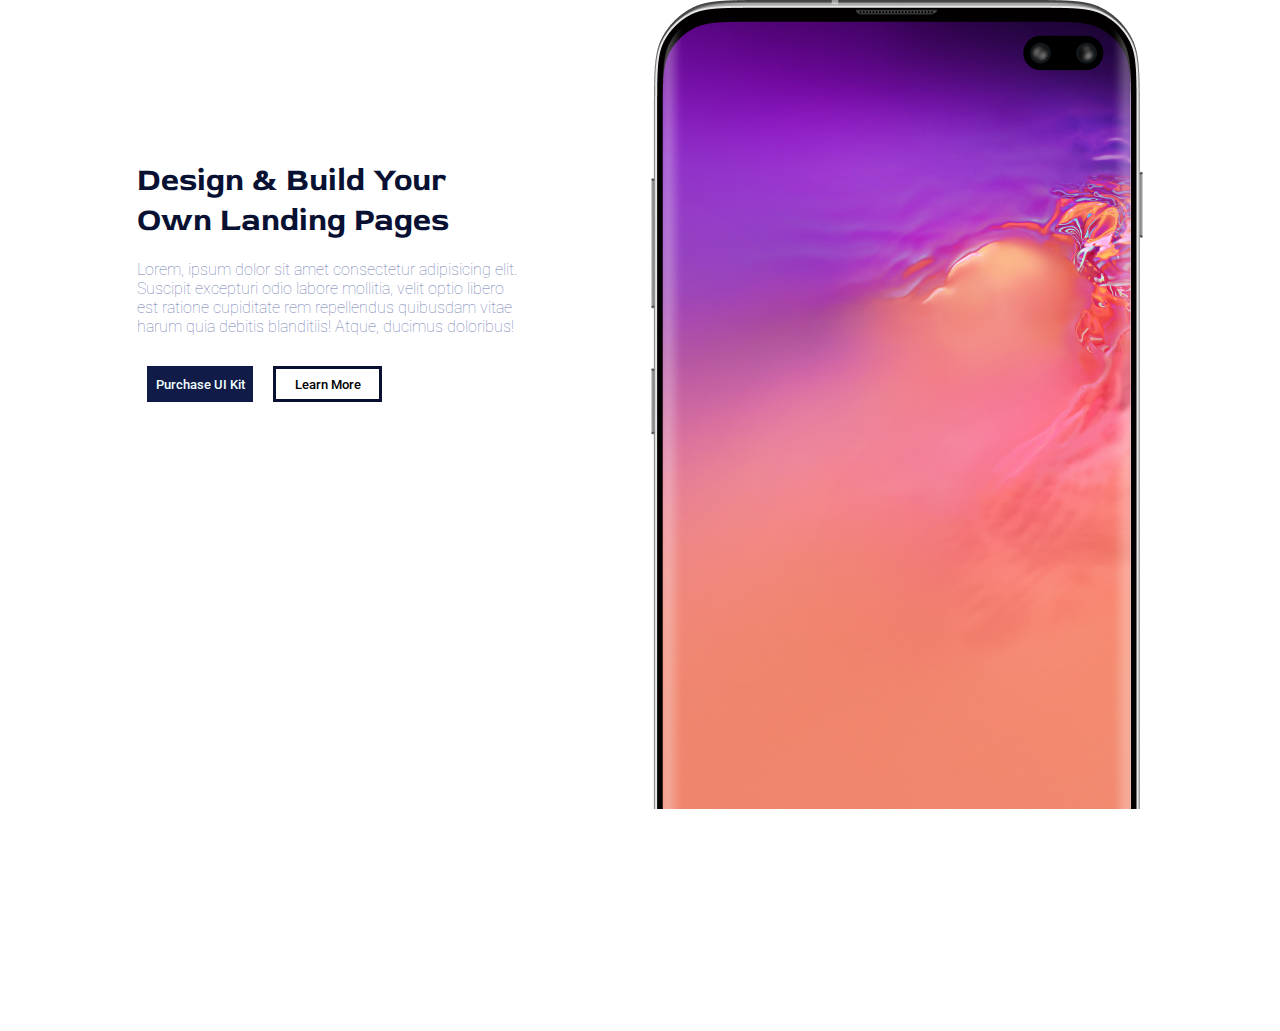
<file: index.html>
<!DOCTYPE html>
<html lang="en">

<head>
    <meta charset="UTF-8">
    <meta http-equiv="X-UA-Compatible" content="IE=edge">
    <meta name="viewport" content="width=device-width, initial-scale=1.0">
    <title>Home</title>
    <link rel="preconnect" href="https://fonts.googleapis.com">
    <link rel="preconnect" href="https://fonts.gstatic.com" crossorigin>
    <link href="https://fonts.googleapis.com/css2?family=Red+Rose:wght@300..700&display=swap" rel="stylesheet">
    <link rel="stylesheet" href="style.css">
</head>

<body>
    <main class="pag1">
        <section class="infos">
            <h1>Design & Build Your Own Landing Pages</h1>
            <p>Lorem, ipsum dolor sit amet consectetur adipisicing elit. Suscipit excepturi odio labore mollitia, velit
                optio libero est ratione cupiditate rem repellendus quibusdam vitae harum quia debitis blanditiis!
                Atque, ducimus doloribus!</p>
            <div class="btn">
                <button class="purchase">Purchase UI Kit</button>
                <button class="learn">Learn More</button>
            </div>
        </section>
        <section class="img">
            <img class="cell" src="Vert.png" alt="celular imagemm">
        </section>
    </main>

    <script src="main.js"></script>
</body>

</html>
</file>
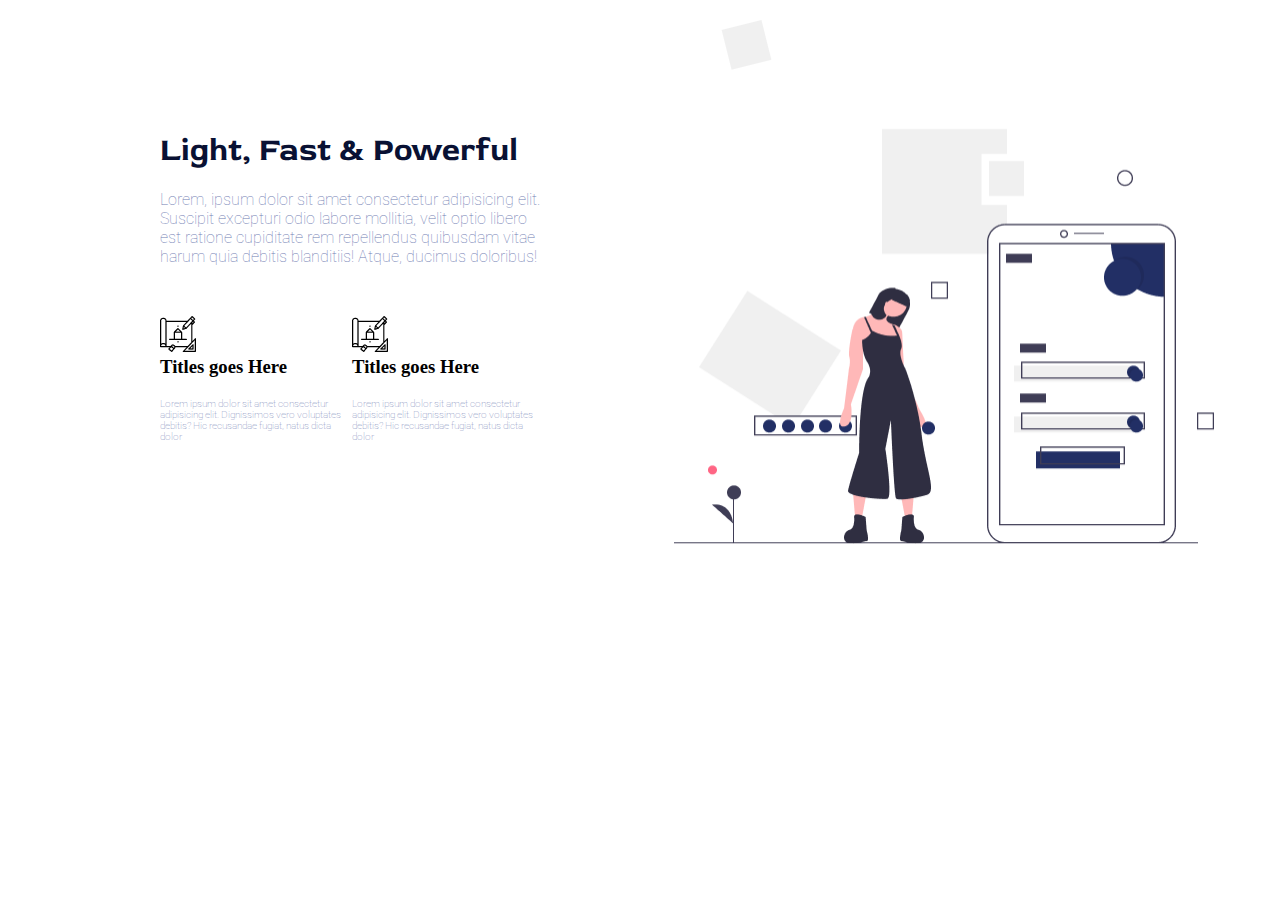
<file: pag2.html>
<!DOCTYPE html>
<html lang="pt-BR">

<head>
    <meta charset="UTF-8">
    <meta http-equiv="X-UA-Compatible" content="IE=edge">
    <meta name="viewport" content="width=device-width, initial-scale=1.0">
    <title>Learn More</title>
    <link rel="stylesheet" href="style.css">
</head>

<body>
    <main class="pag2">
        <section class="infos_pg2">
            <h1>Light, Fast & Powerful</h1>
            <p class="txt_pg2">Lorem, ipsum dolor sit amet consectetur adipisicing elit. Suscipit excepturi odio labore mollitia, velit
                optio libero est ratione cupiditate rem repellendus quibusdam vitae harum quia debitis blanditiis!
                Atque, ducimus doloribus!</p>
            <section class="sub_info">
                <div>
                    <img src="Icon.png" alt="" width="36px" height="36px">
                    <h3>Titles goes Here</h3>
                    <p class="tx_small">Lorem ipsum dolor sit amet consectetur adipisicing elit. Dignissimos vero voluptates debitis? Hic
                        recusandae fugiat, natus dicta dolor
                    </p>
                </div>

                <div>
                    <img src="Icon.png" alt="" width="36px" height="36px">
                    <h3>Titles goes Here</h3>
                    <p class="tx_small">Lorem ipsum dolor sit amet consectetur adipisicing elit. Dignissimos vero voluptates debitis? Hic
                        recusandae fugiat, natus dicta dolor
                    </p>
                </div>
            </section>
        </section>
        <section>
            <img class="img_pg2" src="undraw_mobile_login_ikmv.png" alt="">
        </section>

    </main>
</body>

</html>
</file>
<file: style.css>
@import url('https://fonts.googleapis.com/css2?family=Red+Rose:wght@300..700&family=Roboto:ital,wght@0,100;0,300;0,400;0,500;0,700;0,900;1,100;1,300;1,400;1,500;1,700;1,900&display=swap');
*{
    margin: 0;
    padding: 0;
    border: 0;
}

.img{
    width: 492px;
    height: 1031px;
}

img .cell{
    width: 100%;
    height: 100%;
}

.pag1{
    display: flex;
    flex-direction: row;
    justify-content: center;
}

.infos{
    margin: 160px 130px 0px 0;
    width: 30%;
}

h1{
    font-family: "Red Rose", serif;
    color: #091133;
}

p{
    margin-top: 20px;
    font-family: "Roboto", san-serif;
    font-optical-sizing: auto;
    font-weight:100;
    font-style: normal;
    color: #6F7CB2;
}

.btn{
    display: flex;
    justify-content: end;
}

.purchase{
    background-color: #111B47;
    color: azure;
    width: 190px;
    height: 36px;
    margin: 30px 10px;
    font-family: "Roboto", san-serif;
    font-weight:500;
    font-style: normal;
    text-align: center;
}

.learn{
    border: 3px solid #091133;
    background-color: white;
    color: black;
    width: 190px;
    height: 36px;
    margin: 30px 10px;
    font-family: "Roboto", san-serif;
    font-weight:500;
    font-style: normal;
    text-align: center;
}

/* PAG 2 */

.pag2{
    display: flex;
    flex-direction: row;
}

.infos_pg2{
    margin: 130px 130px 0px 160px;
    width: 30%;
}

.sub_info{
    display: flex;
    flex-direction: row;
    margin-top: 50px;
}

.tx_small{
    font-size: x-small;
}

div{
    width: 255px;
    height: 138px;
}

.txt_pg2{
    color:#6F7CB2;
}

.img_pg2{
    margin-top: 20px;
    width: 540px;
    height: 524px;
}
</file>
